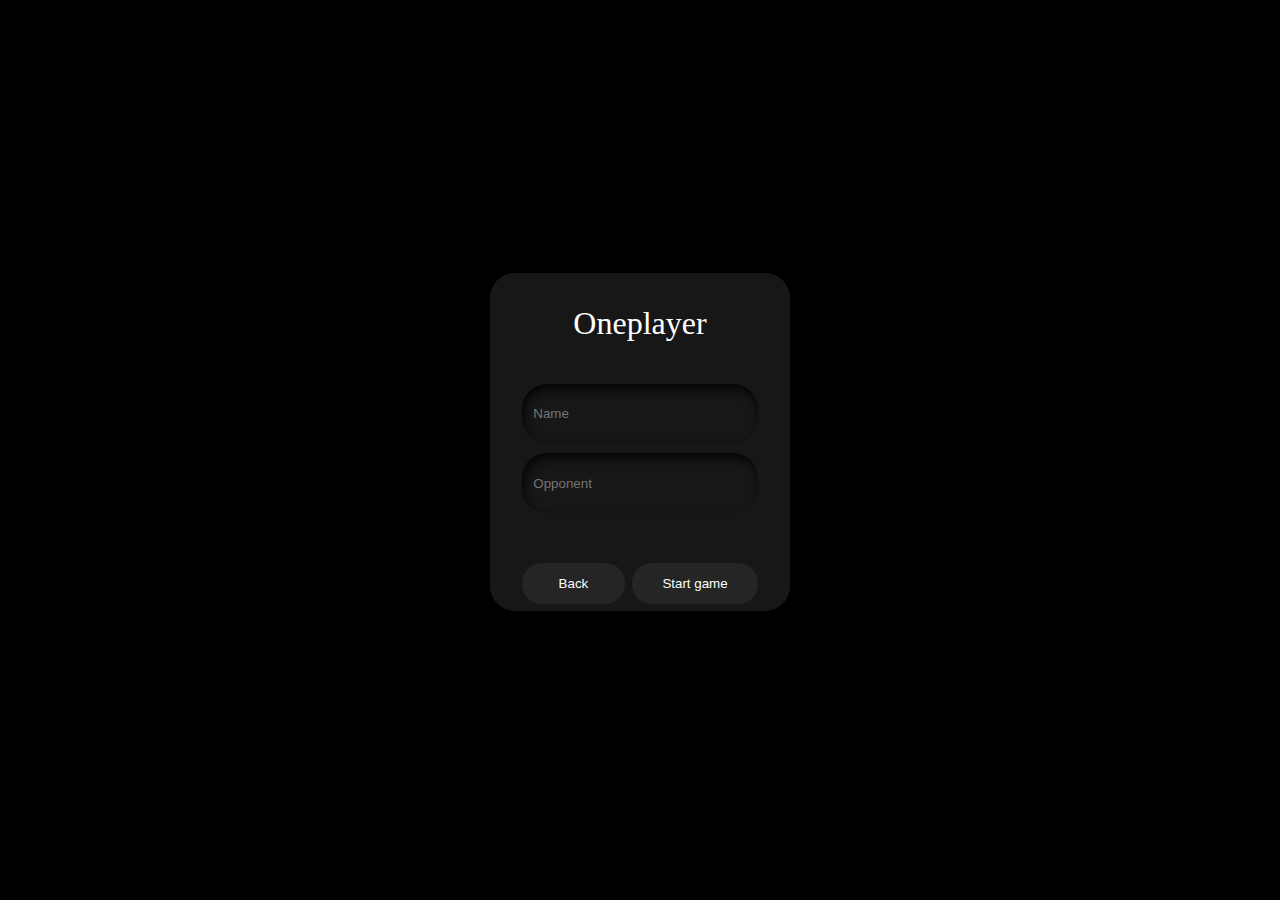
<file: addname/index.html>
<html lang="en">
<head>
    <meta charset="UTF-8">
    <meta name="viewport" content="width=device-width, initial-scale=1.0">
    <link rel="stylesheet" href="./style.css">
    <title>Document</title>
</head>
<body>


    <main>
        <div class="first">
           
    <form class="form">
        <p id="heading">Oneplayer</p>
        <div class="field">
       
          <input autocomplete="off" placeholder="Name" class="input-field" type="text">
        </div>
        <div class="field">
      
          <input placeholder="Opponent" class="input-field" type="text">
        </div>
        <div class="btn">
        <button class="button1">&nbsp;&nbsp;&nbsp;&nbsp;&nbsp;&nbsp;Back&nbsp;&nbsp;&nbsp;&nbsp;&nbsp;&nbsp;</button>
        <button class="button2">Start game</button>
        </div>
       
    </form>
        </div>
    </main>
   


   
</body>
</html>
</file>
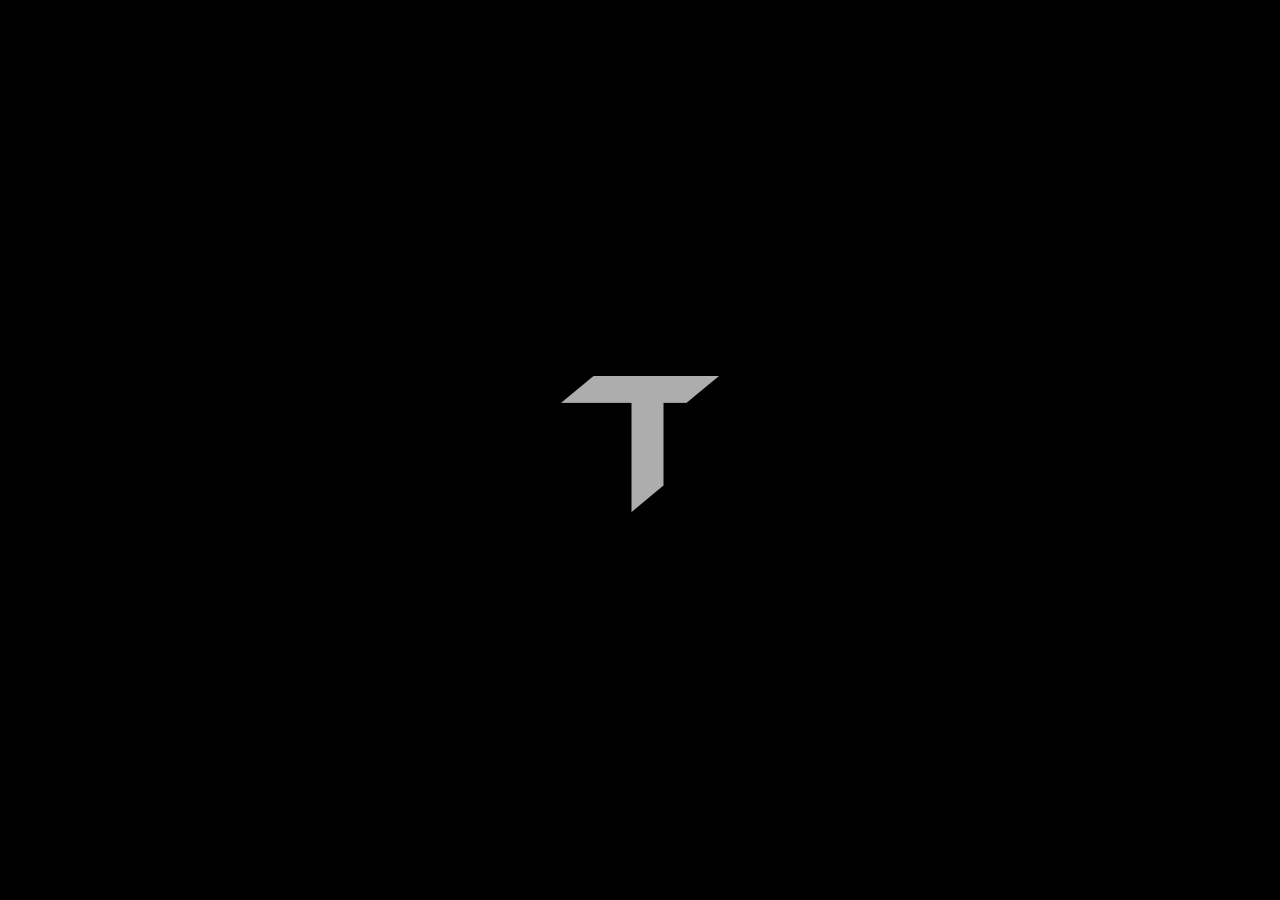
<file: firstpage/index.html>
<!DOCTYPE html>
<html lang="en">
<head>
    <meta charset="UTF-8">
    <meta name="viewport" content="width=device-width, initial-scale=1.0">
    <link rel="stylesheet" href="./style.css">
    <link href="https://cdn.jsdelivr.net/npm/bootstrap@5.3.0/dist/css/bootstrap.min.css" rel="stylesheet" integrity="sha384-9ndCyUaIbzAi2FUVXJi0CjmCapSmO7SnpJef0486qhLnuZ2cdeRhO02iuK6FUUVM" crossorigin="anonymous">
    <title>Document</title>
</head>
<body>
    <main>
        <div class="first">
            <img src="../images/Logo.png" alt="">
        </div>
    </main>

    <script src="https://cdn.jsdelivr.net/npm/bootstrap@5.3.0/dist/js/bootstrap.bundle.min.js" integrity="sha384-geWF76RCwLtnZ8qwWowPQNguL3RmwHVBC9FhGdlKrxdiJJigb/j/68SIy3Te4Bkz" crossorigin="anonymous"></script>
</body>
</html>
</file>
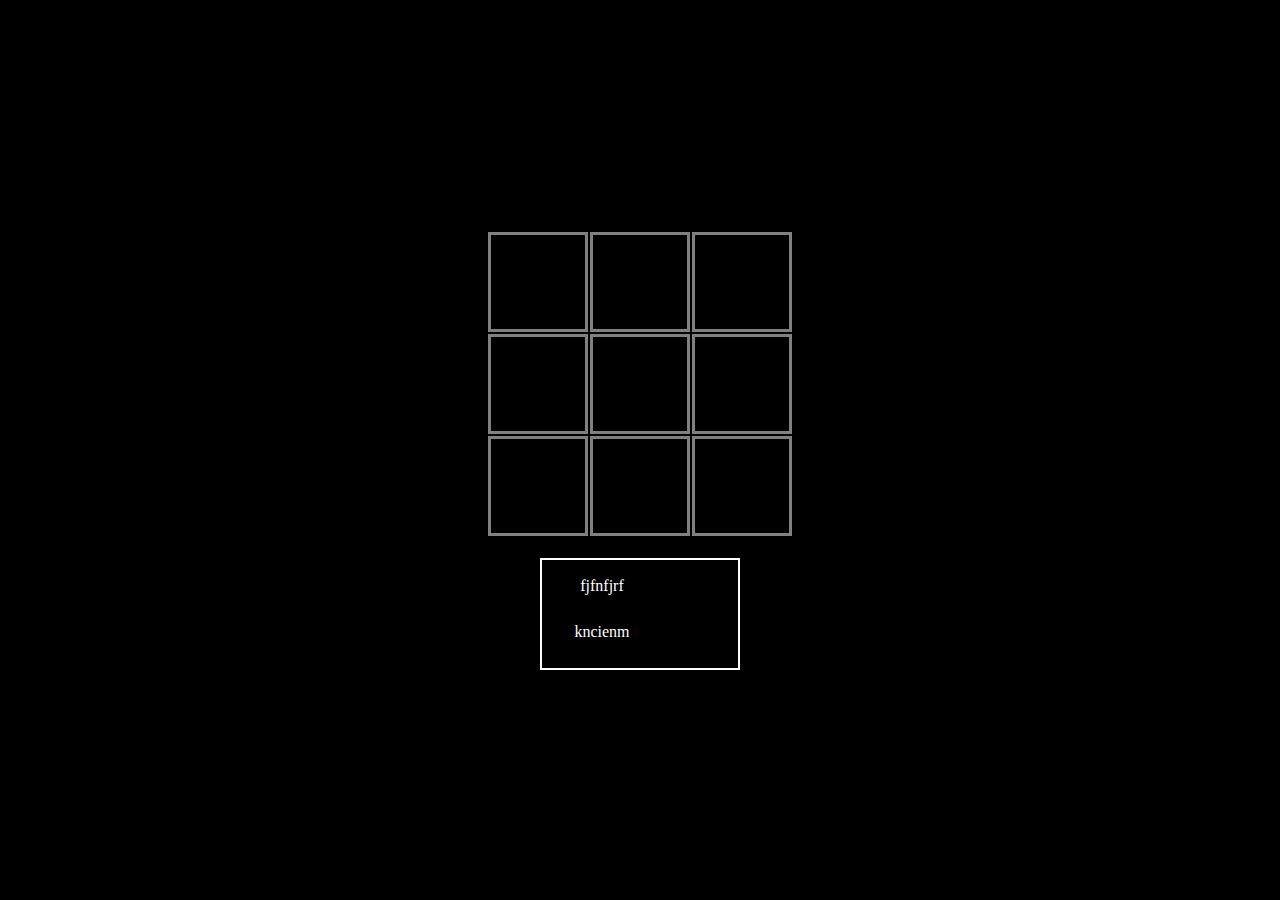
<file: oneplayer/index.html>
<!DOCTYPE html>
<html lang="en">
<head>
    <meta charset="UTF-8">
    <meta name="viewport" content="width=device-width, initial-scale=1.0">
    <link href="https://cdn.jsdelivr.net/npm/bootstrap@5.3.0/dist/css/bootstrap.min.css" rel="stylesheet" integrity="sha384-9ndCyUaIbzAi2FUVXJi0CjmCapSmO7SnpJef0486qhLnuZ2cdeRhO02iuK6FUUVM" crossorigin="anonymous">
    <link rel="stylesheet" href="./style.css">
    <title>Document</title>

    <style>
     

    </style>
</head>
<body>
    <main>
        
            <table>
                <tr>
                    <td class="cell" id="0"></td>
                    <td class="cell" id="1"></td>
                    <td class="cell" id="2"></td>
                </tr>

                <tr>
                    <td class="cell" id="3"></td>
                    <td class="cell" id="4"></td>
                    <td class="cell" id="5"></td>
                </tr>

                <tr>
                    <td class="cell" id="6"></td>
                    <td class="cell" id="7"></td>
                    <td class="cell" id="8"></td>
                </tr>
            </table>
        </div>

        <div class="nameScore d-flex ">
            <p id="showing">fjfnfjrf</p>
            <p id="show">kncienm</p>
        </div>
    </main>

    <script src="https://cdn.jsdelivr.net/npm/bootstrap@5.3.0/dist/js/bootstrap.bundle.min.js" integrity="sha384-geWF76RCwLtnZ8qwWowPQNguL3RmwHVBC9FhGdlKrxdiJJigb/j/68SIy3Te4Bkz" crossorigin="anonymous"></script>

</body>
</html>
</file>
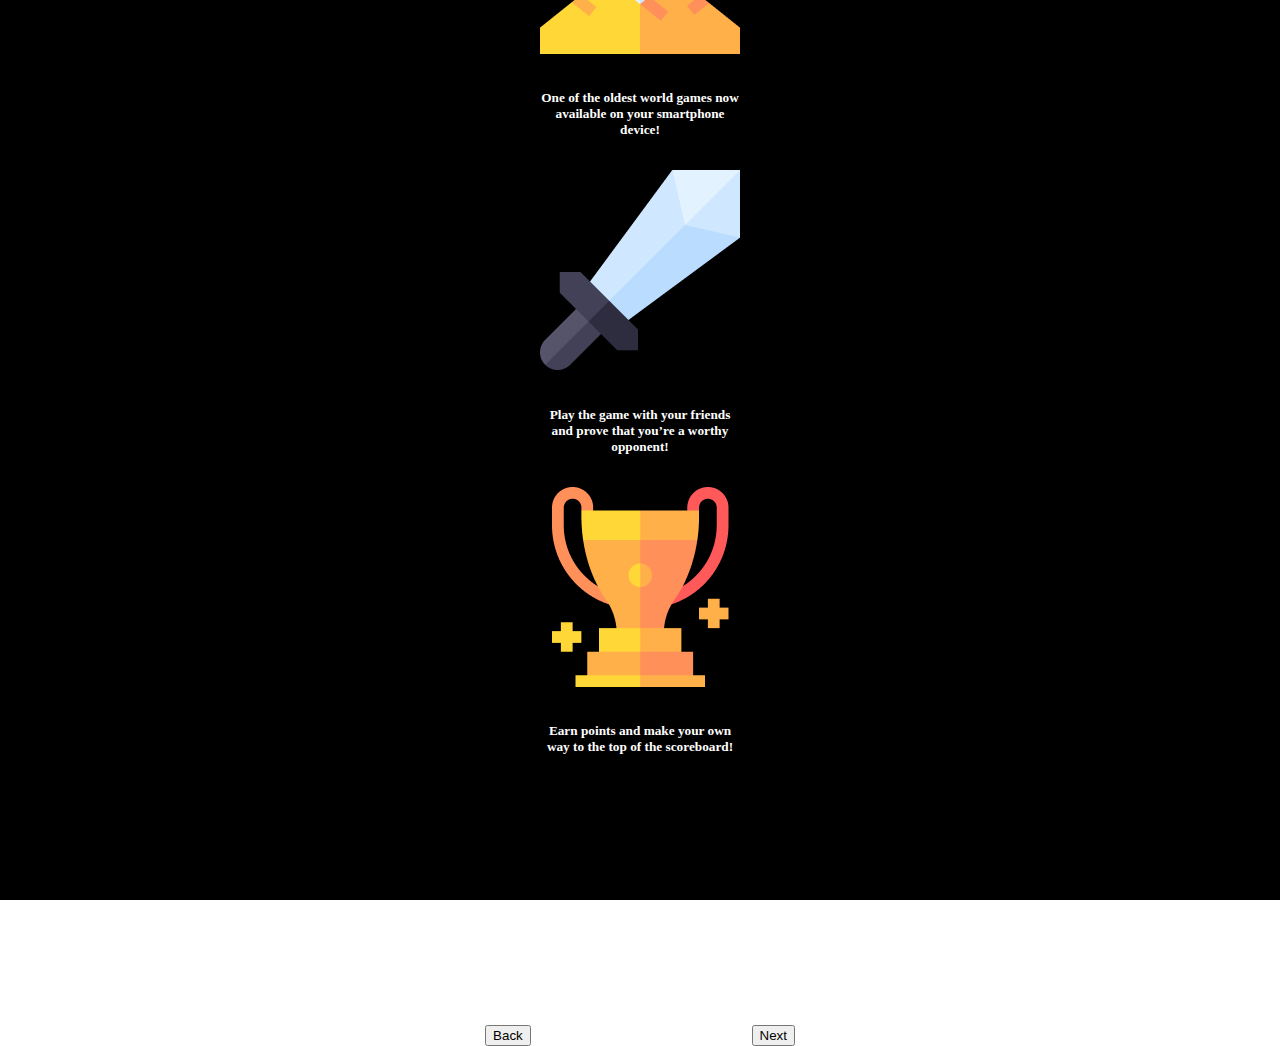
<file: secondpage/index.html>
<!DOCTYPE html>
<html lang="en">
<head>
    <meta charset="UTF-8">
    <meta name="viewport" content="width=device-width, initial-scale=1.0">
    <link rel="stylesheet" href="./style.css">
    <link href="https://cdn.jsdelivr.net/npm/bootstrap@5.3.0/dist/css/bootstrap.min.css" rel="stylesheet" integrity="sha384-9ndCyUaIbzAi2FUVXJi0CjmCapSmO7SnpJef0486qhLnuZ2cdeRhO02iuK6FUUVM" crossorigin="anonymous">
    <title>Second Page</title>

    <script>
        
    </script>
   
</head>
<body>
    <main>
        <div id="carouselExampleIndicators" class="carousel slide" data-bs-ride="carousel">
            <div class="carousel-inner">
                <div class="carousel-item active">
                    <div class="images">
                        <img src="../images/Onboarding Image.png" alt="">
                        <h5>One of the oldest world games now available on your smartphone device!</h5>
                    </div>
                </div>
                <div class="carousel-item">
                    <div class="images">
                        <img src="../images/Onboarding Image (1).png" alt="">
                        <h5>Play the game with your friends and prove that you’re a worthy opponent!</h5>
                    </div>
                </div>
                <div class="carousel-item">
                    <div class="images">
                        <img src="../images/cup.png" alt="">
                        <!-- <h3 class="text-white p-3">Scoreboard</h3> -->
                        <h5>Earn points and make your own way to the top of the scoreboard!</h5>
                    </div>
                </div>
            </div>


            <div class="div">
               
           <div class="div">
               <ol class="carousel-indicators">
                   <li data-bs-target="#carouselExampleIndicators" data-bs-slide-to="0" class="active"></li>
                   <li data-bs-target="#carouselExampleIndicators" data-bs-slide-to="1"></li>
                   <li data-bs-target="#carouselExampleIndicators" data-bs-slide-to="2"></li>
               </ol>
           </div>

           
       <div class="navigation">
           <button >Back</button>
           <div class="firstbtn">
            <button onclick="next()">Next</button>
   </div>
   
        </div>


            </div>
        </div>

    </main>

    <script src="https://cdn.jsdelivr.net/npm/bootstrap@5.3.0/dist/js/bootstrap.bundle.min.js" integrity="sha384-geWF76RCwLtnZ8qwWowPQNguL3RmwHVBC9FhGdlKrxdiJJigb/j/68SIy3Te4Bkz" crossorigin="anonymous"></script>
    <script src="./style.js"></script>
</body>
</html>
</file>
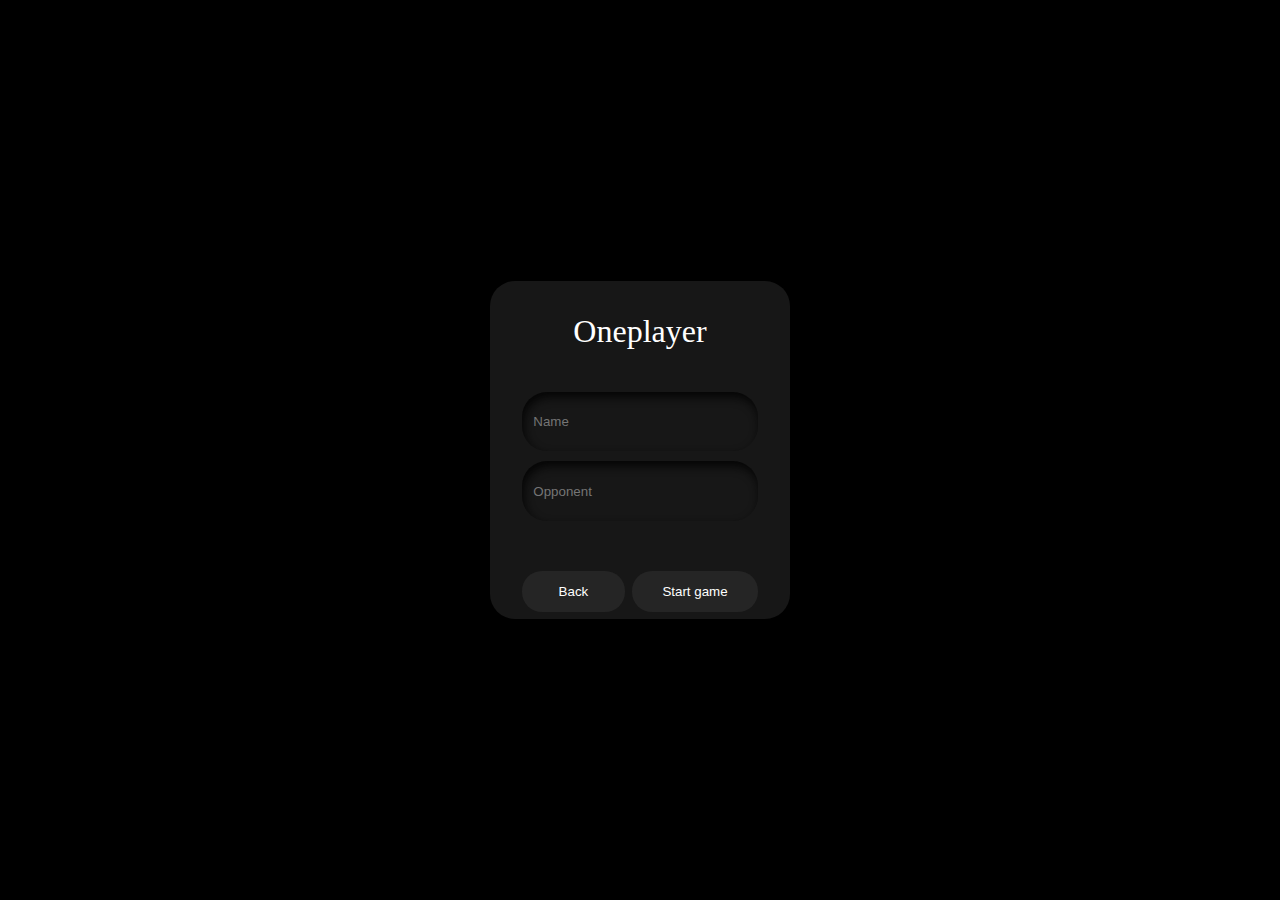
<file: addname/player1.html>
<!DOCTYPE html>
<html lang="en">
<head>
    <meta charset="UTF-8">
    <meta name="viewport" content="width=device-width, initial-scale=1.0">
    <link href="https://cdn.jsdelivr.net/npm/bootstrap@5.3.0/dist/css/bootstrap.min.css" rel="stylesheet" integrity="sha384-9ndCyUaIbzAi2FUVXJi0CjmCapSmO7SnpJef0486qhLnuZ2cdeRhO02iuK6FUUVM" crossorigin="anonymous">
    <link rel="stylesheet" href="./style.css">
    <title>Document</title>
</head>
<body>
    <main>
        <div class="first">
            <div class="form">
                <p id="heading">Oneplayer</p>
                <div class="field"> 
                    <input autocomplete="off" placeholder="Name" class="input-field" type="text" id="playerName">
                </div>  
                <div class="field">
                    <input placeholder="Opponent" class="input-field" type="text" id="opponentName">
                </div>
                <div class="btn">
                    <button class="button1" onclick="backW()">&nbsp;&nbsp;&nbsp;&nbsp;&nbsp;&nbsp;Back&nbsp;&nbsp;&nbsp;&nbsp;&nbsp;&nbsp;</button>
                    <button class="button2" onclick="startgame()">Start game</button>
                </div>
            </div>
            
        </div>

    </main>

    <script src="./style.js"></script>
    <script src="https://cdn.jsdelivr.net/npm/bootstrap@5.3.0/dist/js/bootstrap.bundle.min.js" integrity="sha384-geWF76RCwLtnZ8qwWowPQNguL3RmwHVBC9FhGdlKrxdiJJigb/j/68SIy3Te4Bkz" crossorigin="anonymous"></script>
    <script>
        function startgame() {
            // Get the values entered in the input fields
            const playerName = document.getElementById("playerName").value;
            const opponentName = document.getElementById("opponentName").value;
            
            // Store the values in local storage
            localStorage.setItem("playerName", playerName);
            localStorage.setItem("opponentName", opponentName);
            
            // Redirect to the next page
            window.location.href = "../oneplayer/one.html";
    
            
        }
    </script>
</body>
</html>
</file>
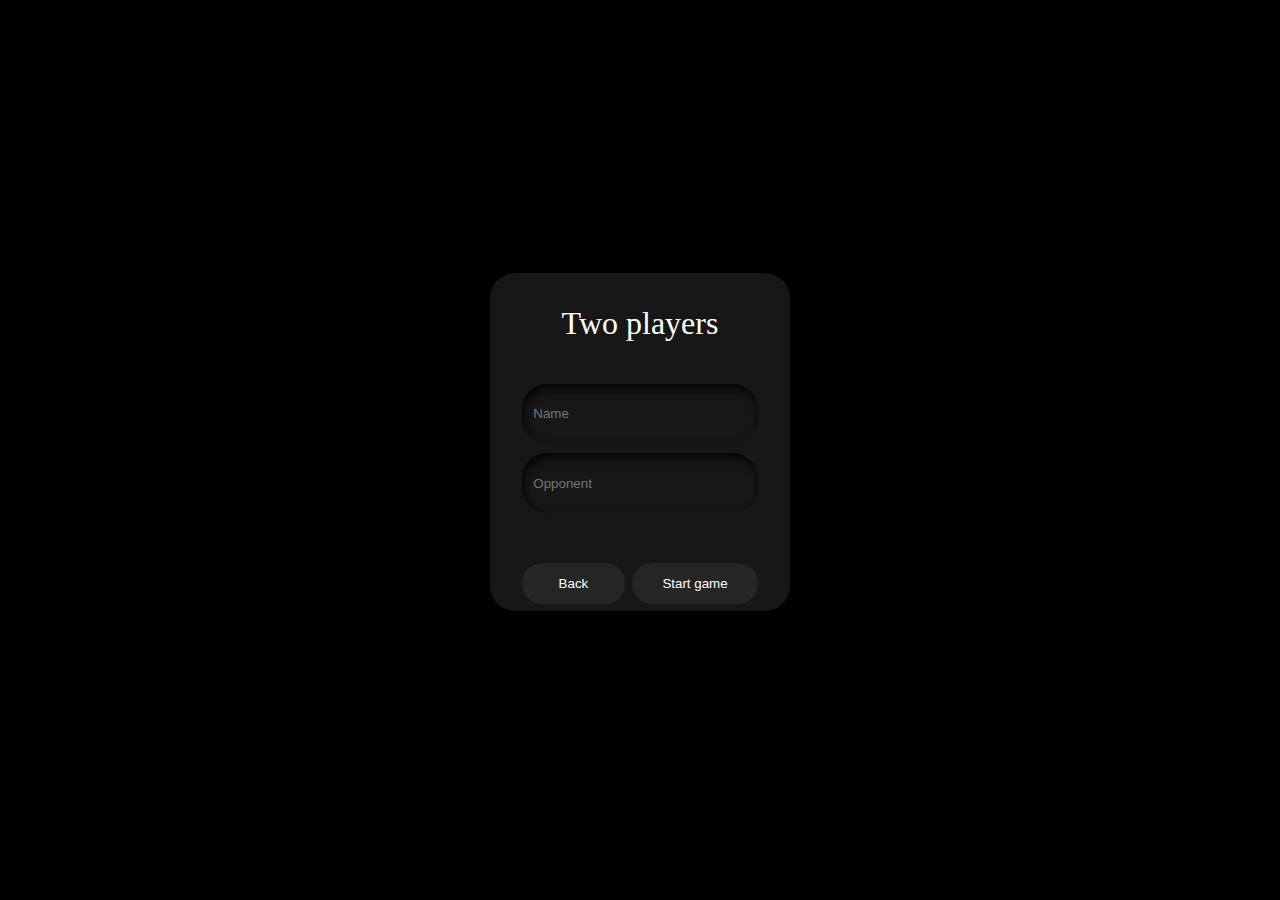
<file: addname/player2.html>
<html lang="en">
<head>
    <meta charset="UTF-8">
    <meta name="viewport" content="width=device-width, initial-scale=1.0">
    <link rel="stylesheet" href="./style.css">
    <title>Document</title>
</head>
<body>
    
    <main>
        <div class="first">
           
            <form class="form">
                 <p id="heading">Two players </p>
                <div class="field">
                    <input autocomplete="off" placeholder="Name" class="input-field" type="text">
                </div>

                <div class="field">
                    <input placeholder="Opponent" class="input-field" type="text">
                </div>

                <div class="btn">
                    <button class="button1">&nbsp;&nbsp;&nbsp;&nbsp;&nbsp;&nbsp;Back&nbsp;&nbsp;&nbsp;&nbsp;&nbsp;&nbsp;</button>
                    <button class="button2" onclick="startgame()">Start game</button>
                </div>
         </div>
       
    </form>
    <a href=></a>
    </main>
</body>
</html>
<script>
     function startgame() {
            // Get the values entered in the input fields
            const playerName = document.getElementById("playerName").value;
            const opponentName = document.getElementById("opponentName").value;
            
            // Store the values in local storage
            localStorage.setItem("playerName", playerName);
            localStorage.setItem("opponentName", opponentName);
            
            // Redirect to the next page
            window.location.href = "../two players/iindex.html";
    
            
        }
</script>
</file>
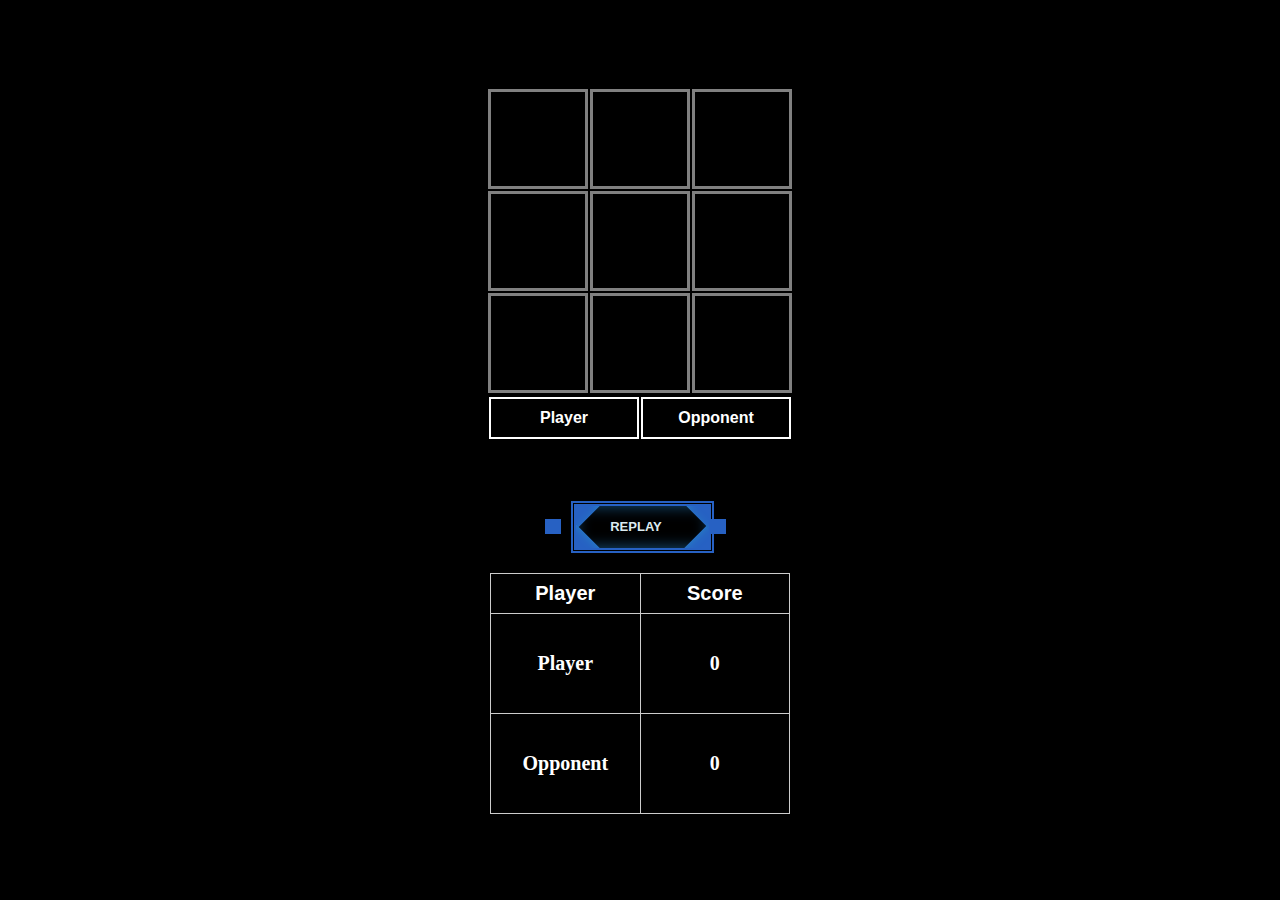
<file: oneplayer/one.html>
<!DOCTYPE html>
<html lang="en">
<head>
    <meta charset="UTF-8">
    <meta name="viewport" content="width=device-width, initial-scale=1.0">
    <link href="https://cdn.jsdelivr.net/npm/bootstrap@5.3.0/dist/css/bootstrap.min.css" rel="stylesheet" integrity="sha384-9ndCyUaIbzAi2FUVXJi0CjmCapSmO7SnpJef0486qhLnuZ2cdeRhO02iuK6FUUVM" crossorigin="anonymous">
    <link rel="stylesheet" href="./style.css">
    <title>Tic Tac Toe</title>

    <style>
     

    </style>
</head>
<body>
    <main>
        
            <table id="board">

                <tr>
                    <td class="cell" id="0"></td>
                    <td class="cell" id="1"></td>
                    <td class="cell" id="2"></td>
                </tr>

                <tr>
                    <td class="cell" id="3"></td>
                    <td class="cell" id="4"></td>
                    <td class="cell" id="5"></td>
                </tr>

                <tr>
                    <td class="cell" id="6"></td>
                    <td class="cell" id="7"></td>
                    <td class="cell" id="8"></td>
                </tr>  
            </table>


  





        
            <table> 
                <tr>
                    <th id="showing"></th>
                    <th id="show"></th>
                </tr>
            </table>

           
         <div class="replayBtn">
            <button onclick="restartGame()">
                REPLAY
                <div id="clip">
                    <div id="leftTop" class="corner"></div>
                    <div id="rightBottom" class="corner"></div>
                    <div id="rightTop" class="corner"></div>
                    <div id="leftBottom" class="corner"></div>
                </div>
                <span id="rightArrow" class="arrow"></span>
                <span id="leftArrow" class="arrow"></span>
            </button>x
         </div>

         <table class="score-table ">
            <tr>
                <th>Player</th>
                <th>Score</th>
            </tr>
            <tr>
                <td id="playerNameDisplay"></td>
                <td id="playerScoreDisplay"></td>
            </tr>
            <tr>
                <td id="opponentNameDisplay"></td>
                <td id="opponentScoreDisplay"></td>
            </tr>
        </table>

    </main>

    <script src="https://cdn.jsdelivr.net/npm/bootstrap@5.3.0/dist/js/bootstrap.bundle.min.js" integrity="sha384-geWF76RCwLtnZ8qwWowPQNguL3RmwHVBC9FhGdlKrxdiJJigb/j/68SIy3Te4Bkz" crossorigin="anonymous"></script>
    <script src="./style.js"></script>
</body>
</html>
</file>
<file: addname/style.css>
* {
    box-sizing: border-box;
}

body {
    margin: 0;
    padding: 0;
}

main {
    background-color: black;
    min-height: 100vh;
    display: flex;
    justify-content: center;
    align-items: center;
}

.first {
    display: flex;
    justify-content: center;
    align-items: center;
    flex-direction: column;
    height: 100vh;
}





.form {
    display: flex;
    flex-direction: column;
    gap: 10px;
    padding-left: 2em;
    padding-right: 2em;
    padding-bottom: 0.4em;
    background-color: #171717;
    border-radius: 25px;
    transition: .4s ease-in-out;
  }
  
  .form:hover {
    transform: scale(1.05);
    border: 1px solid black;
  }
  
  #heading {
    text-align: center;
    margin: 1em;
    color: rgb(255, 255, 255);
    font-size: 2em;
    font-family:cursive;
    font-weight: 500;
    font: bolder;
  }
  
  .field {
    display: flex;
    align-items: center;
    justify-content: center;
    gap: 0.5em;
    border-radius: 25px;
    padding: 0.6em;
    border: none;
    outline: none;
    color: white;
    background-color: #171717;
    box-shadow: inset 2px 5px 10px rgb(5, 5, 5);
  }
  
  .input-icon {
    height: 1.3em;
    width: 1.3em;
    fill: white;
  }
  
  .input-field {
    background: none;
    border: none;
    outline: none;
    width: 100%;
    color: #d3d3d3;
    height: 40px;
  }
  
  .form .btn {
    display: flex;
    justify-content: center;
    flex-direction: row;
    margin-top: 2.5em;
  }
  
  .button1 {
    padding: 1em;
    padding-left: 1.1em;
    padding-right: 1.1em;
    border-radius: 20px;
    margin-right: 0.5em;
    border: none;
    outline: none;
    transition: .4s ease-in-out;
    background-color: #252525;
    color: white;
  }
  
  .button1:hover {
    background-color: black;
    color: white;
  }
  
  .button2 {
    padding: 1em;
    padding-left: 2.3em;
    padding-right: 2.3em;
    border-radius: 20px;
    border: none;
    outline: none;
    transition: .4s ease-in-out;
    background-color: #252525;
    color: white;
  }
  
  .button2:hover {
    background-color: black;
    color: white;
  }
</file>
<file: firstpage/style.css>
* {
    box-sizing: border-box;
}

body {
    margin: 0;
    padding: 0;
}

main {
    background-color: black;
    min-height: 100vh;
    display: flex;
    justify-content: center;
    align-items: center;
}

.first {
    width: 100%;
    text-align: center;
}

.first img {
    max-width: 100%;
    height: auto;
}
</file>
<file: oneplayer/style.css>
* {
    box-sizing: border-box;
}

body {
    margin: 0;
    padding: 0;
}

main {
    background-color: black;
    min-height: 100vh;
    display: flex;
    flex-direction: column; /* Stack elements vertically */
    justify-content: center;
    align-items: center;
}

.first {
    width: 100%;
    text-align: center;
}

 table{
    gap: 10px;
 }

td {
    border: 3px solid grey;
    /* border-radius: 50px ; */
    height: 100px;
    width: 100px;
    text-align: center;
    vertical-align: middle;
    
    font-family: Cambria, Cochin, Georgia, Times, 'Times New Roman', serif;
    cursor: pointer;
    font-size: 70px;
}
th{
    border: 2px solid white;
    height: 20px;
    width: 150px;
    color: white;
    /* padding-left: 10px; */
    padding: 10px;
    text-align: center;
    font-family: 'Segoe UI', Tahoma, Geneva, Verdana, sans-serif;
    font-weight:bold;
}

.nameScore {
    border: 2px solid white;
    width: 200px;
    margin-top: 20px;
    gap: 20px;
}
.nameScore p{
    /* border: 3px solid grey; */
    width: 120px;
    height: 30px;
    color: white;
    padding: 1px;
    text-align: center;
}

button {
    position: relative;
    width: 11em;
    height: 4em;
    outline: none;
    margin-top: 60px;
    transition: 0.1s;
    background-color: transparent;
    border: none;
    font-size: 13px;
    font-weight: bold;
    color: #ddebf0;
  }
  
  #clip {
    --color: #2761c3;
    position: absolute;
    top: 0;
    overflow: hidden;
    width: 100%;
    height: 100%;
    border: 5px double var(--color);
    box-shadow: inset 0px 0px 15px #195480;

}
  
  .arrow {
    position: absolute;
    transition: 0.2s;
    background-color: #2761c3;
    top: 35%;
    width: 11%;
    height: 30%;
  }
  
  #leftArrow {
    left: -13.5%;
  }
  
  #rightArrow {
    left: 102%;
  }
  
  button:hover #rightArrow {
    background-color: #27c39f;
    left: -15%;
    animation: 0.6s ease-in-out both infinite alternate rightArrow8;
  }
  
  button:hover #leftArrow {
    background-color: #27c39f;
    left: 103%;
    animation: 0.6s ease-in-out both infinite alternate leftArrow8;
  }
  
  .corner {
    position: absolute;
    width: 4em;
    height: 4em;
    background-color: #2761c3;
    box-shadow: inset 1px 1px 8px #2781c3;
    transform: scale(1) rotate(45deg);
    transition: 0.2s;
  }
  
  #rightTop {
    top: -1.98em;
    left: 91%;
  }
  
  #leftTop {
    top: -1.96em;
    left: -3.0em;
  }
  
  #leftBottom {
    top: 2.10em;
    left: -2.15em;
  }
  
  #rightBottom {
    top: 45%;
    left: 88%;
  }
  
  button:hover #leftTop {
    animation: 0.1s ease-in-out 0.05s both changeColor8,
    0.2s linear 0.4s both lightEffect8;
  }
  
  button:hover #rightTop {
    animation: 0.1s ease-in-out 0.15s both changeColor8,
    0.2s linear 0.4s both lightEffect8;
  }
  
  button:hover #rightBottom {
    animation: 0.1s ease-in-out 0.25s both changeColor8,
    0.2s linear 0.4s both lightEffect8;
  }
  
  button:hover #leftBottom {
    animation: 0.1s ease-in-out 0.35s both changeColor8,
    0.2s linear 0.4s both lightEffect8;
  }
  
  button:hover .corner {
    transform: scale(1.25) rotate(45deg);
  }
  
  button:hover #clip {
    animation: 0.2s ease-in-out 0.55s both greenLight8;
    --color: #27c39f;
  }
  
  @keyframes changeColor8 {
    from {
      background-color: #2781c3;
    }
  
    to {
      background-color: #27c39f;
    }
  }
  
  @keyframes lightEffect8 {
    from {
      box-shadow: 1px 1px 5px #27c39f;
    }
  
    to {
      box-shadow: 0 0 2px #27c39f;
    }
  }
  
  @keyframes greenLight8 {
    from {
    }
  
    to {
      box-shadow: inset 0px 0px 32px #27c39f;
    }
  }
  
  @keyframes leftArrow8 {
    from {
      transform: translate(0px);
    }
  
    to {
      transform: translateX(10px);
    }
  }
  
  @keyframes rightArrow8 {
    from {
      transform: translate(0px);
    }
  
    to {
      transform: translateX(-10px);
    }
  }
  
  


  /* Define the styles for the X and O symbols */
.symbol-x {
    color: red;
}

.symbol-o {
    color: blue;
}

/* Add the 'win' class styles for highlighting the winning combination */
.win {
    background-color: yellow;
}


.score-table {
  width: 300px; /* Adjust the width as needed */
  height: 5px; /* Adjust the height as needed */
  border-collapse: collapse;
  margin-top: 20px; /* Add some space from the main content */
}

.score-table th, .score-table td {
  padding: 8px;
  border: 1px solid #ccc;
  text-align: center;
  color: white;
  font-size: 20px;
}

.score-table th {
  background-color: black;
}

.score-table td {
  font-weight: bold;
}
</file>
<file: secondpage/style.css>
* {
    box-sizing: border-box;
}

body {
    margin: 0;
    padding: 0;
}

main {
    background-color: black;
    height: 100vh;
    display: flex;
    flex-direction: column;
    justify-content: center;
    align-items: center;
}

.carousel-indicators {
    position: absolute;
    top: 90%;
    
    transform: translateX(-50%);
    /* z-index: 1; */
}

.carousel-inner {
    text-align: center;
    top: 15%;
}

.carousel-inner h5 {
    color: white;
    padding: 10px;
}

.images {
    width: 50%;
    margin: 0 auto;
}

.navigation {
    display: flex;
    justify-content: center;
    align-items: center;
    margin-top: 260px;
    gap: 50%;
}

.navigation a {
    color: white;
    text-decoration: none;
    font-size: 18px;
    padding: 10px 20px;
    border-radius: 5px;
    background-color: rgba(255, 255, 255, 0.3);
    margin: 0 10px;
    pointer-events: none;
    cursor: default;
}

.navigation a:hover {
    background-color: rgba(255, 255, 255, 0.5);
}
</file>
